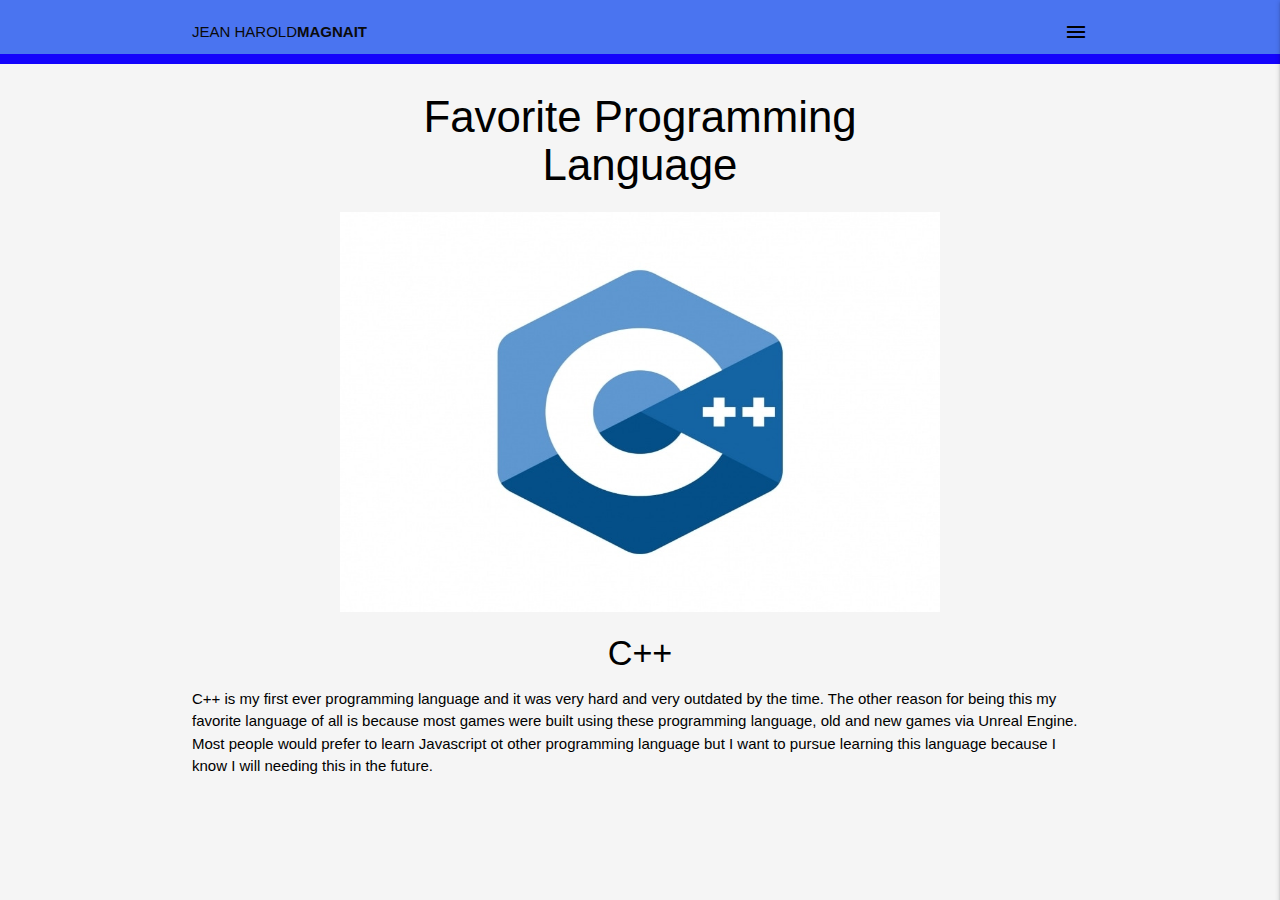
<file: pages/programminglanguage.html>
<html lang="en">
<head>
  <meta charset="UTF-8">
  <meta name="viewport" content="width=device-width, initial-scale=1.0">
  <meta http-equiv="X-UA-Compatible" content="ie=edge">

  <link rel="manifest" href="/manifest.json">
  <link rel="icon" href="../img/logo-ccs-60.png" type="image/x-icon" />
  <link rel="apple-touch-icon" href="../img/logo-ccs-60.png">
  <meta name="theme-color" content="white"/>
  <meta name="apple-mobile-web-app-capable" content="yes">
  <meta name="apple-mobile-web-app-status-bar-style" content="black">
  <meta name="apple-mobile-web-app-title" content="ITST 304">
  <meta name="msapplication-TileImage" content="../img/logo-ccs-90.png">
  <meta name="msapplication-TileColor" content="#FFFFFF">

  <title>My Portfolio</title>
  <!-- materialize icons, css & js -->
  <link type="text/css" href="/css/materialize.min.css" rel="stylesheet">
  <link href="https://fonts.googleapis.com/icon?family=Material+Icons" rel="stylesheet">
  <link type="text/css" href="/css/styles.css" rel="stylesheet">
  <script type="text/javascript" src="/js/materialize.min.js"></script>
</head>
<body class="grey lighten-4">

  <!-- top nav -->
  <nav class="z-depth-0">
    <div class="nav-wrapper container">
      <a href="/">Jean Harold<span>Magnait</span></a>
      <span class="right black-text text-darken-1">
        <i class="material-icons sidenav-trigger" data-target="side-menu">menu</i>
      </span>
    </div>
  </nav>

  <!-- side nav -->
  <ul id="side-menu" class="sidenav side-menu">
    <li><a class="subheader">Favorite Programming Language</a></li>
    <li><a href="/" class="waves-effect">Home</a></li>
    <li><a href="/pages/sportshobbies.html" class="waves-effect">Sports/Hobbies</a></li>
    <li><a href="/pages/musicmovies.html" class="waves-effect">Favorite Music & Movies</a></li>
    <li><a href="/pages/programminglanguage.html" class="waves-effect">Favorite Programming Language</a></li>
    <li><div class="divider"></div></li>
    <li><a href="/pages/contacts.html" class="waves-effect">
      <i class="material-icons">mail_outline</i>Contacts</a>
    </li>
  </ul>

  <!-- content -->
  <div class="container black-text">
    <h3 class="center">Favorite Programming Language</h3>
    <h4 class="center"></h4>
    <img src="../img/language.jpg" alt="language" style="width:600px;height:400px;" class="center">
    <h4 class="center">C++</h4>
    <p>C++ is my first ever programming language and it was very hard and very outdated by the time. The other reason for being this my favorite language of all is because most games were built using these programming language, old and new games via Unreal Engine. Most people would prefer to learn Javascript ot other programming language but I want to pursue learning this language because I know I will needing this in the future.</div>

  <script src="/js/ui.js"></script>
</body>
</html>
</file>
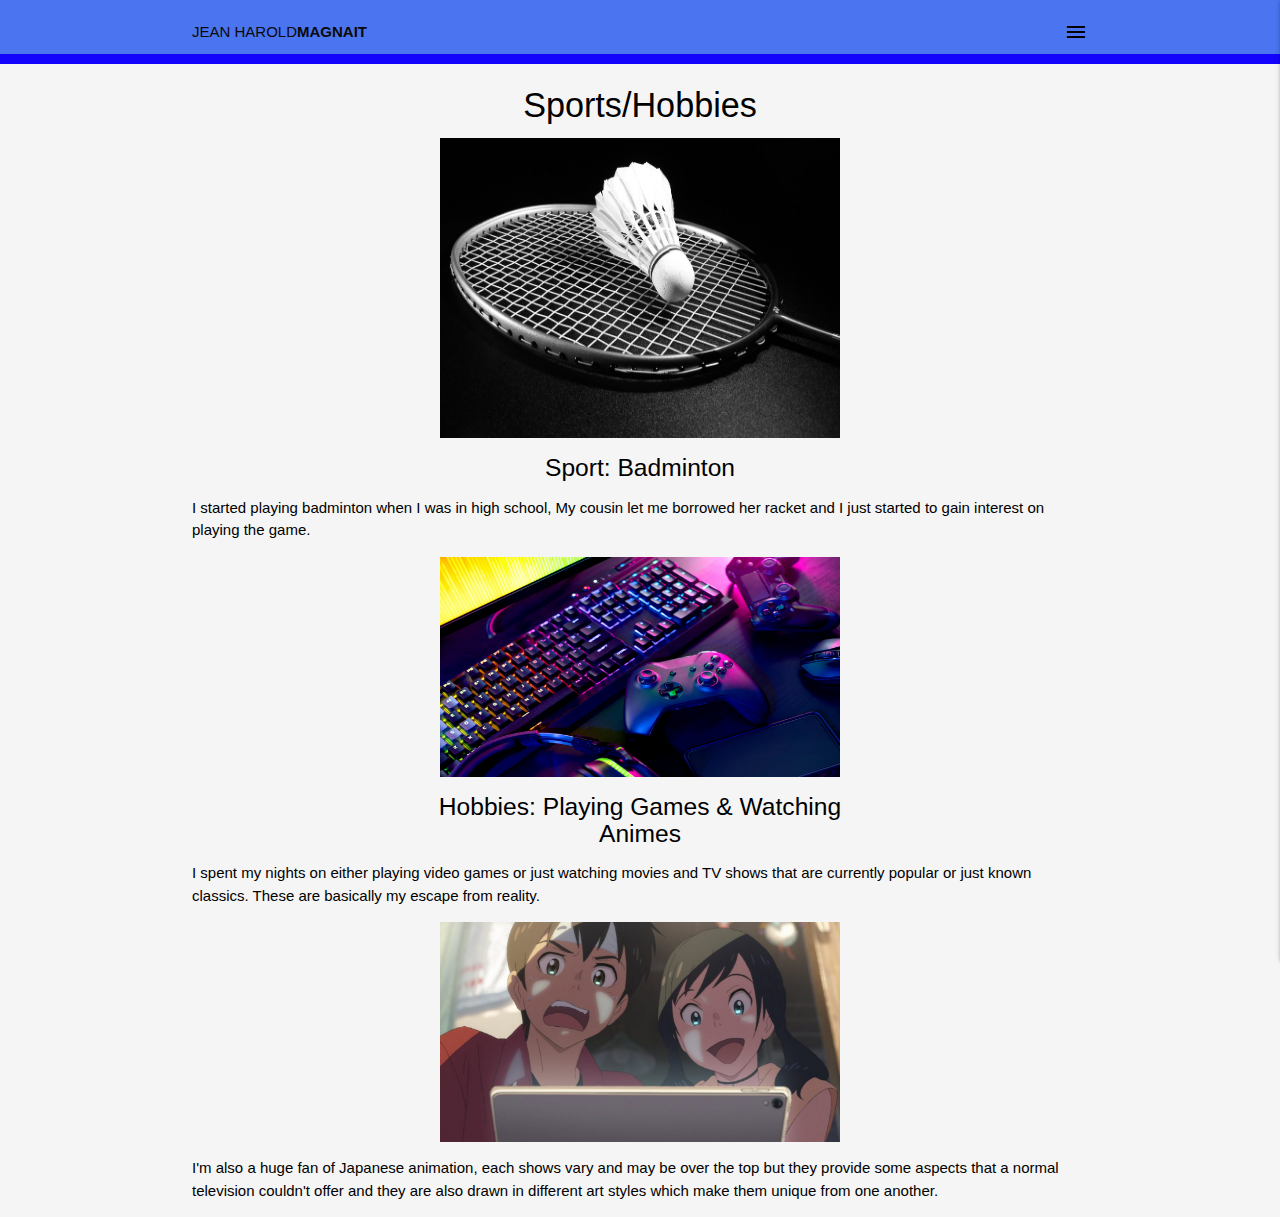
<file: pages/sportshobbies.html>
<html lang="en">
<head>
  <meta charset="UTF-8">
  <meta name="viewport" content="width=device-width, initial-scale=1.0">
  <meta http-equiv="X-UA-Compatible" content="ie=edge">

  <link rel="manifest" href="/manifest.json">
  <link rel="icon" href="../img/logo-ccs-60.png" type="image/x-icon" />
  <link rel="apple-touch-icon" href="../img/logo-ccs-60.png">
  <meta name="theme-color" content="white"/>
  <meta name="apple-mobile-web-app-capable" content="yes">
  <meta name="apple-mobile-web-app-status-bar-style" content="black">
  <meta name="apple-mobile-web-app-title" content="ITST 304">
  <meta name="msapplication-TileImage" content="../img/logo-ccs-90.png">
  <meta name="msapplication-TileColor" content="#FFFFFF">

  <title>My Portfolio</title>
  <!-- materialize icons, css & js -->
  <link type="text/css" href="/css/materialize.min.css" rel="stylesheet">
  <link href="https://fonts.googleapis.com/icon?family=Material+Icons" rel="stylesheet">
  <link type="text/css" href="/css/styles.css" rel="stylesheet">
  <script type="text/javascript" src="/js/materialize.min.js"></script>
</head>
<body class="grey lighten-4">

  <!-- top nav -->
  <nav class="z-depth-0">
    <div class="nav-wrapper container">
      <a href="/">Jean Harold<span>Magnait</span></a>
      <span class="right black-text text-darken-1">
        <i class="material-icons sidenav-trigger" data-target="side-menu">menu</i>
      </span>
    </div>
  </nav>

  <!-- side nav -->
  <ul id="side-menu" class="sidenav side-menu">
    <li><a class="subheader">Sports/Hobbies</a></li>
    <li><a href="/" class="waves-effect">Home</a></li>
    <li><a href="/pages/sportshobbies.html" class="waves-effect">Sports/Hobbies</a></li>
    <li><a href="/pages/musicmovies.html" class="waves-effect">Favorite Music & Movies</a></li>
    <li><a href="/pages/programminglanguage.html" class="waves-effect">Favorite Programming Language</a></li>
    <li><div class="divider"></div></li>
    <li><a href="/pages/contacts.html" class="waves-effect">
      <i class="material-icons">mail_outline</i>Contact</a>
    </li>
  </ul>

  <!-- content -->
  <div class="container black-text">
    <h4 class="center">Sports/Hobbies</h4>
    <img src="../img/badminton.jpg" alt="badminton" style="width:400px;height:300px;" class="center">
    <h5 class="center">Sport: Badminton</h5>
    <p> I started playing badminton when I was in high school, My cousin let me borrowed her racket and I just started to gain interest on playing the game.</p>
    <img src="../img/gaming.jpg" alt="gaming" style="width:400px;height:220px;" class="center">
    <h5 class="center">Hobbies: Playing Games & Watching Animes</h5>
    <p> I spent my nights on either playing video games or just watching movies and  TV shows that are currently popular or just known classics. These are basically my escape from reality.</p>
    <img src="../img/animebinge.jpg" alt="animebinge" style="width:400px;height:220px;" class="center">
    <p> I'm also a huge fan of Japanese animation, each shows vary and may be over the top but they provide some aspects that a normal television couldn't offer and they are also drawn in different art styles which make them unique from one another.</p>
  </div>

  <script src="/js/ui.js"></script>
</body>
</html>
</file>
<file: css/styles.css>
/* colours */
:root{
  --primary: #4a74f0;
  --secondary: #1403fc;
  --title: #0a0a0a;
}

/* layout styles */
nav{
  background: var(--primary);
  border-bottom: 10px solid var(--secondary);
}
nav a{
  text-transform: uppercase;
  color: var(--title);
}
nav a span{
  font-weight: bold;
}
nav .sidenav-trigger{
  margin: 0;
}

/* recipe styles */
.recipes{
  margin-top: 20px;
}
.card-panel.recipe{
  border-radius: 8px;
  padding: 10px;
  box-shadow: 0px 1px 3px rgba(10,10,10);
  display: grid;
  grid-template-columns: 2fr 6fr 1fr;
  grid-template-areas: "image details delete";
  position: relative;
}
.recipe img{
  grid-area: image;
  max-width: 60px;
}
.recipe-details{
  grid-area: details;
  margin-top: 6px;
}
.recipe-delete{
  grid-area: delete;
  position: absolute;
  bottom: 0px;
  right: 0px;
}
.recipe-delete i{
  font-size: 18px;
}
.recipe-title{
  font-weight: bold;
}
.recipe-ingredients{
  font-size: 0.8em;
}

/* form-styles */
.add-btn{
  background: var(--title) !important;
}
input{
  box-shadow: none !important;
  -webkit-box-shadow: none !important;
}
.side-form button{
  background: var(--title);
  box-shadow: 1px 1px 3px rgba(10,10,10);
}
form .input-field{
  margin-top: 30px;
}
.center {
  display: block;
  margin-left: auto;
  margin-right: auto;
  width: 50%;
}
</file>
